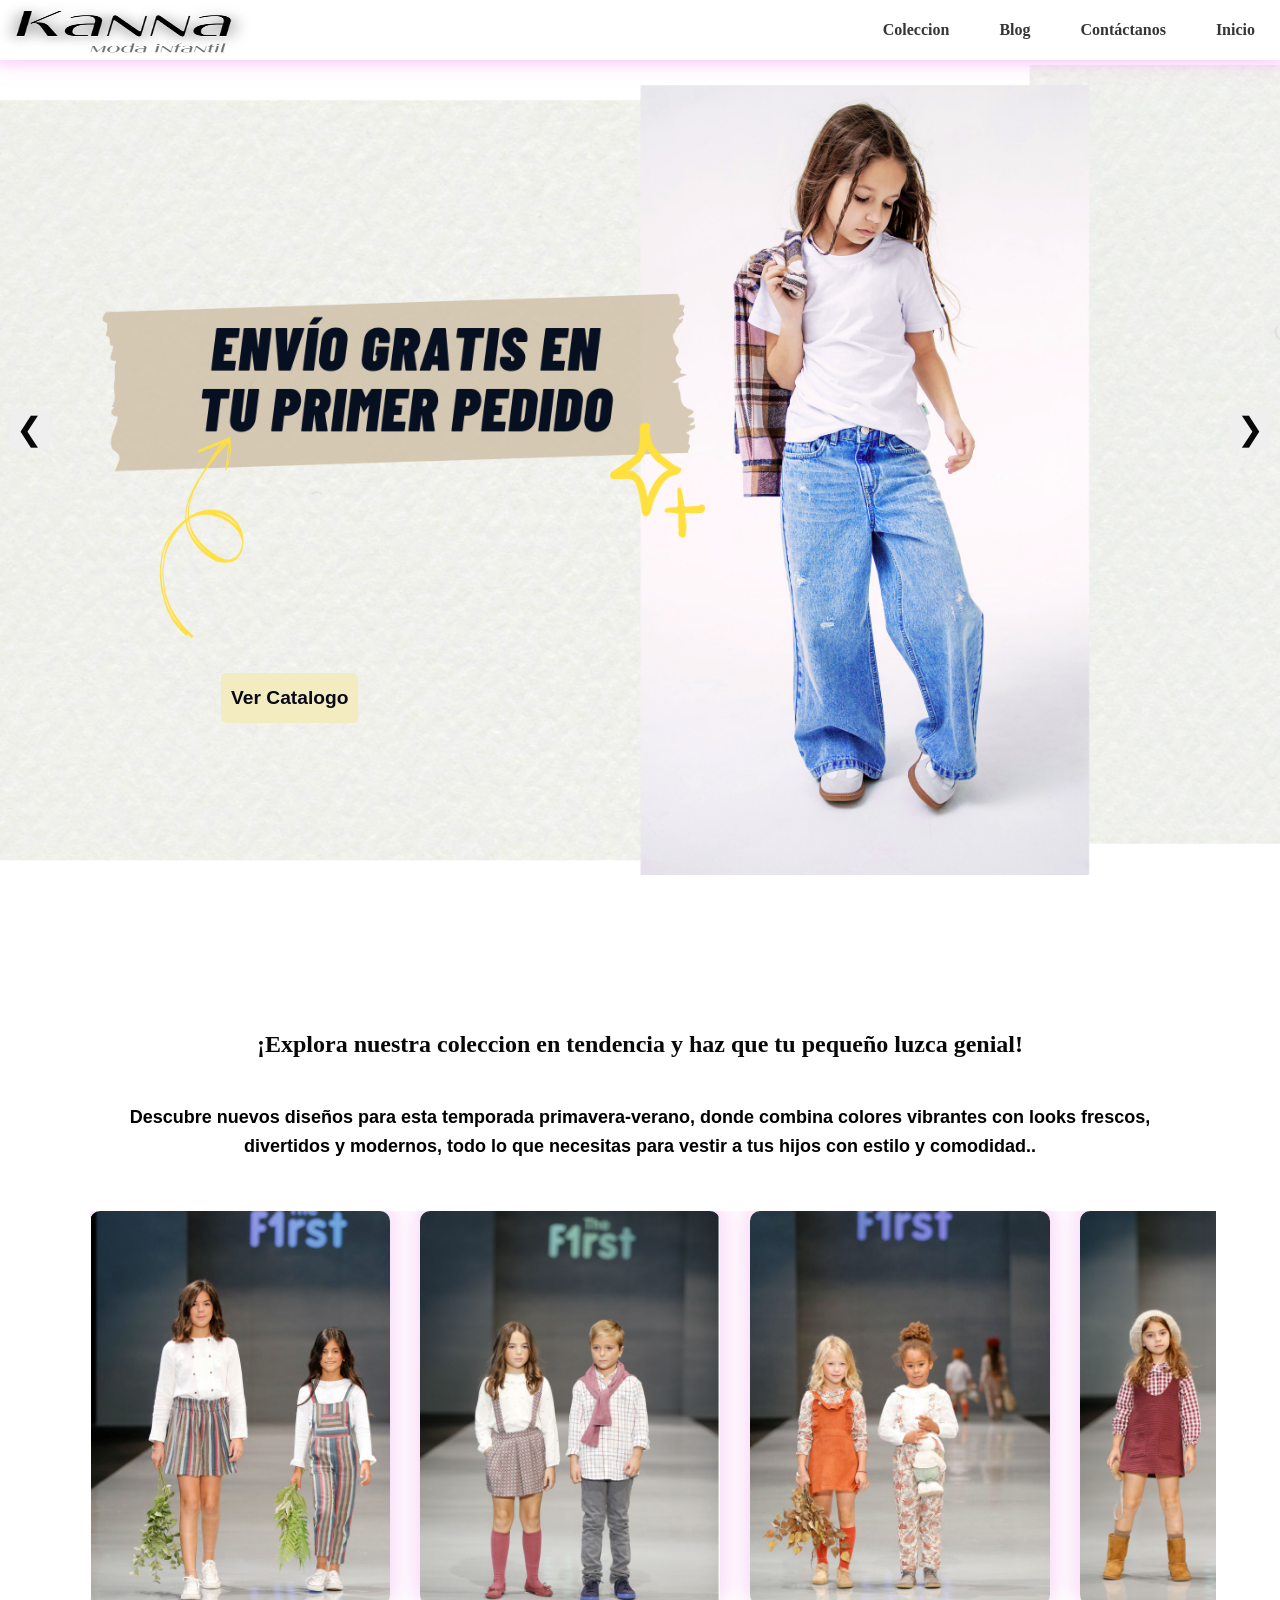
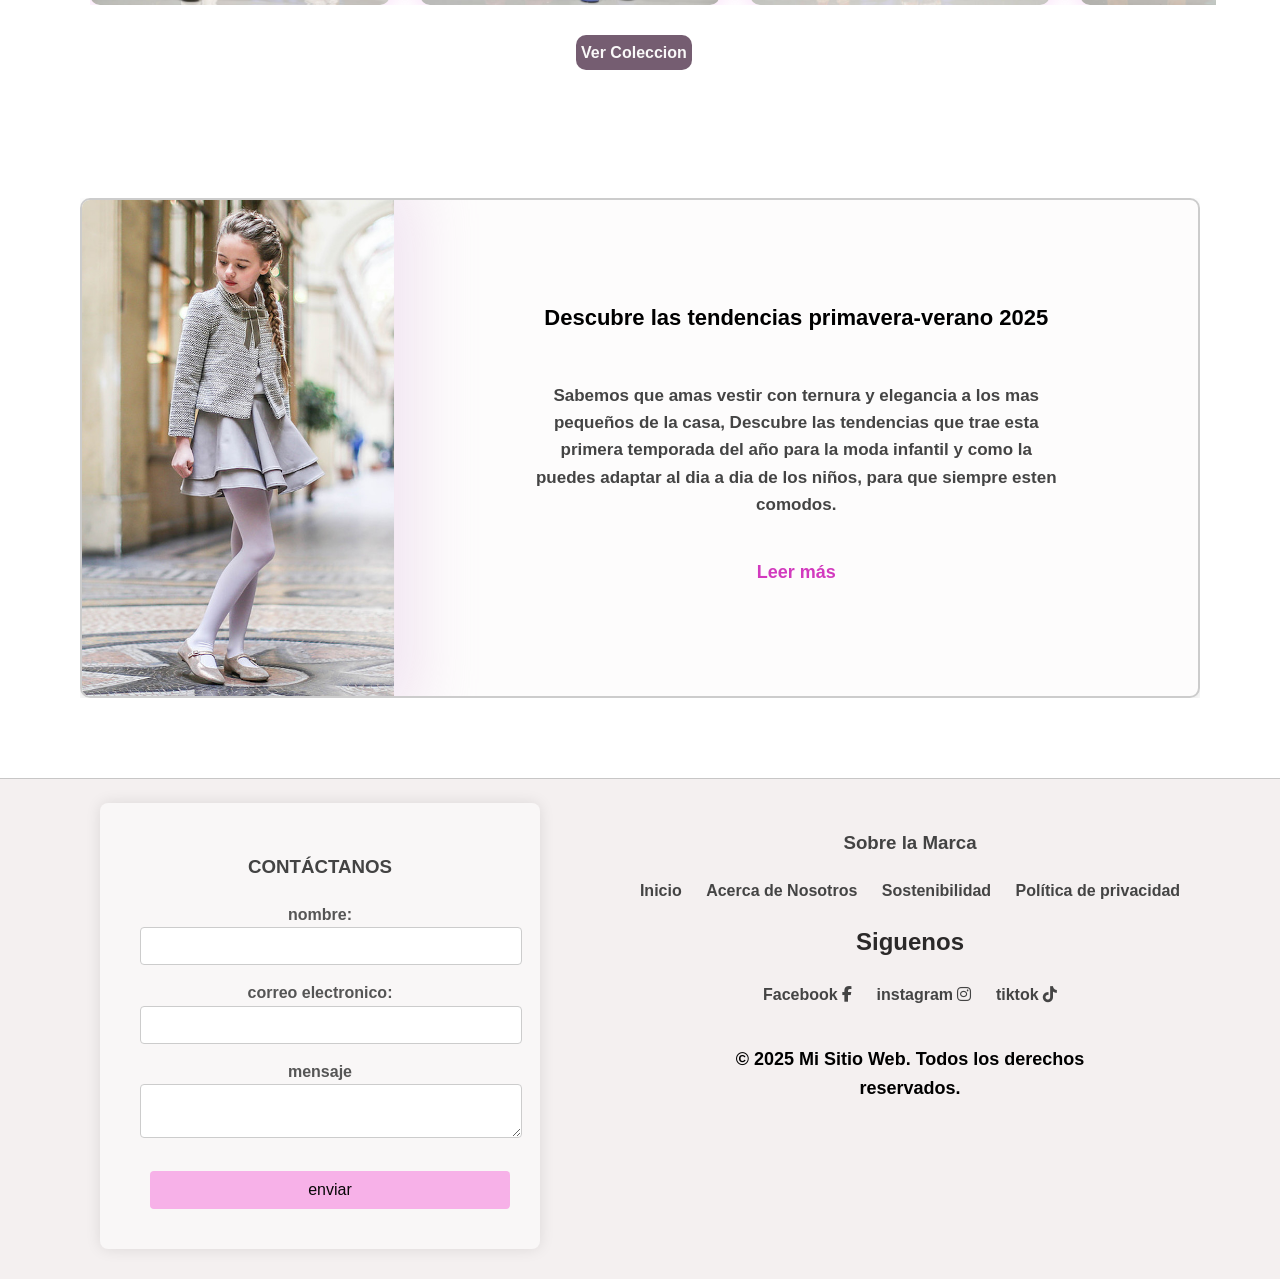
<file: index.html>
<!DOCTYPE html>
<html lang="es">
<head>
    <meta charset="UTF-8">
    <meta name="viewport" content="width=device-width, initial-scale=1.0">
    <title>Document</title>
    <link rel="stylesheet" href="styles.css">
    <link rel="stylesheet" href="https://cdnjs.cloudflare.com/ajax/libs/font-awesome/6.5.0/css/all.min.css"
   />
</head>
<body>
   <!--aqui encabezado informacion comercial, logo y navegador fijo-->
   <header class="banner-navegacion">
    <div class="proyect"><img src="kanna3.png" class="proyect"  alt="proyecto1" /></div>
    <nav class="navegacion">
     <ul>
      <li><a href="catalogo.html">Coleccion</a></li>
      <li><a href="blog.html">Blog</a></li>
      <li><a href="#contact">Contáctanos</a></li>
      <li><a href="index.html">Inicio</a></li>
     </ul>
    </nav>
 </header>

 <div class="banner">
  <div class="slides">
    <div class="slide">
      <img src="baner.png" alt="Publicidad 1">
      <a href="catalogo.html" class="banner-link">Ver Catalogo</a>
    </div>
    <div class="slide">
      <img src="baner5.png" alt="Publicidad 2">
    </div>
    <div class="slide">
      <img src="baner1.png" alt="Publicidad 3">
      <a href="catalogo.html" class="banner-link2">Ver Colección</a>
    </div>
    <div class="slide">
      <img src="baner2.png" alt="Publicidad 4">
      <a href="blog.html" class="banner-link1">Ir al Blog</a>
    </div>
  </div>

  <button class="prev">&#10094;</button>
  <button class="next">&#10095;</button>
</div>

<!--aqui informacion de tendencias y de la marca-->

  <section id="about">
      <h2>¡Explora nuestra coleccion en tendencia y haz que tu pequeño luzca genial!</h2>
      <p>
        Descubre nuevos diseños para esta temporada primavera-verano, donde combina 
        colores vibrantes con looks frescos, divertidos y modernos, todo lo que necesitas 
        para vestir a tus hijos con estilo y comodidad..
      </p>
  </section>

<!--aqui imagenes del portafolio-->

<section id= "gallery2">
  <div class="slider">
    <div class="slide-track">
      <img src="moda_1.jpg" class="slide1" alt="proyecto2" />
      <img src="moda_2.jpg" class="slide1" alt="proyecto2"/>
      <img src="moda 3.jpg" class="slide1" alt="proyecto2"/>
      <img src="moda_4.jpg" class="slide1" alt="proyecto2"/>
      <img src="moda_5.jpg" class="slide1" alt="proyecto2"/>
    </div>
  </div>
</section> 
<nav class="navegacion2">
<a href="catalogo.html">Ver Coleccion</a>
</nav>

<!-- breve introduccion al blog -->

<div class="blog-container">
  <div class="blog-post">
    <img src="blog.jpg" alt="Imagen del Blog">
    <div class="blog-content">
      <h2>Descubre las tendencias primavera-verano 2025</h2>
      <p>Sabemos que amas vestir con ternura y elegancia a los mas pequeños de la casa, Descubre
        las tendencias que trae esta primera temporada del año para la moda infantil y como la
        puedes adaptar al dia a dia de los niños, para que siempre esten comodos.
      </p>
      <a href="blog.html">Leer más</a>
    </div>
  </div>
</div>


<!-- seccion para contacto y finaliza la pagina -->

<footer class="footer">

 <div class="footer-content">
  <div class="footer-links">
    <h3>Sobre la Marca</h3>
    <a href="#">Inicio</a>
    <a href="#nosotros">Acerca de Nosotros</a>
    <a href="#sostenibilidad">Sostenibilidad</a>
    <a href="#politicaprivacidad">Política de privacidad</a>
  </div>
  <div class="footer-social">
    <h2>Siguenos</h2>
    <a href="https://facebook.com" target="_blank">Facebook
      <i class="fab fa-facebook-f"></i>
    </a>
    <a href="https://instagram.com" target="_blank">instagram
      <i class="fab fa-instagram"></i>
    </a>
    <a href="https://tiktok.com" target="_blank">tiktok
      <i class="fab fa-tiktok"></i>
    </a>
  </div>
  <p>&copy; 2025 Mi Sitio Web. Todos los derechos reservados.</p>
 </div>



 <section id="contact">
  <h3>CONTÁCTANOS</h3>
  <form id="miformulario" action="/submit" method="post" onsubmit="vaciar.call(this);returmfalse;">
    <label for="name">nombre:</label>
    <input type="text" id="name" name="name" required /><br />
    <label for="email">correo electronico:</label>
    <input type="email" id="email" name="email" required /><br />
    <label for="message">mensaje</label>
    <textarea name="message" id="message" required></textarea><br />
    <input type="submit" value="enviar" />
  </form>
</section>
</footer>

<script src="styles.js"></script>
    
  </body>
</html>
</file>
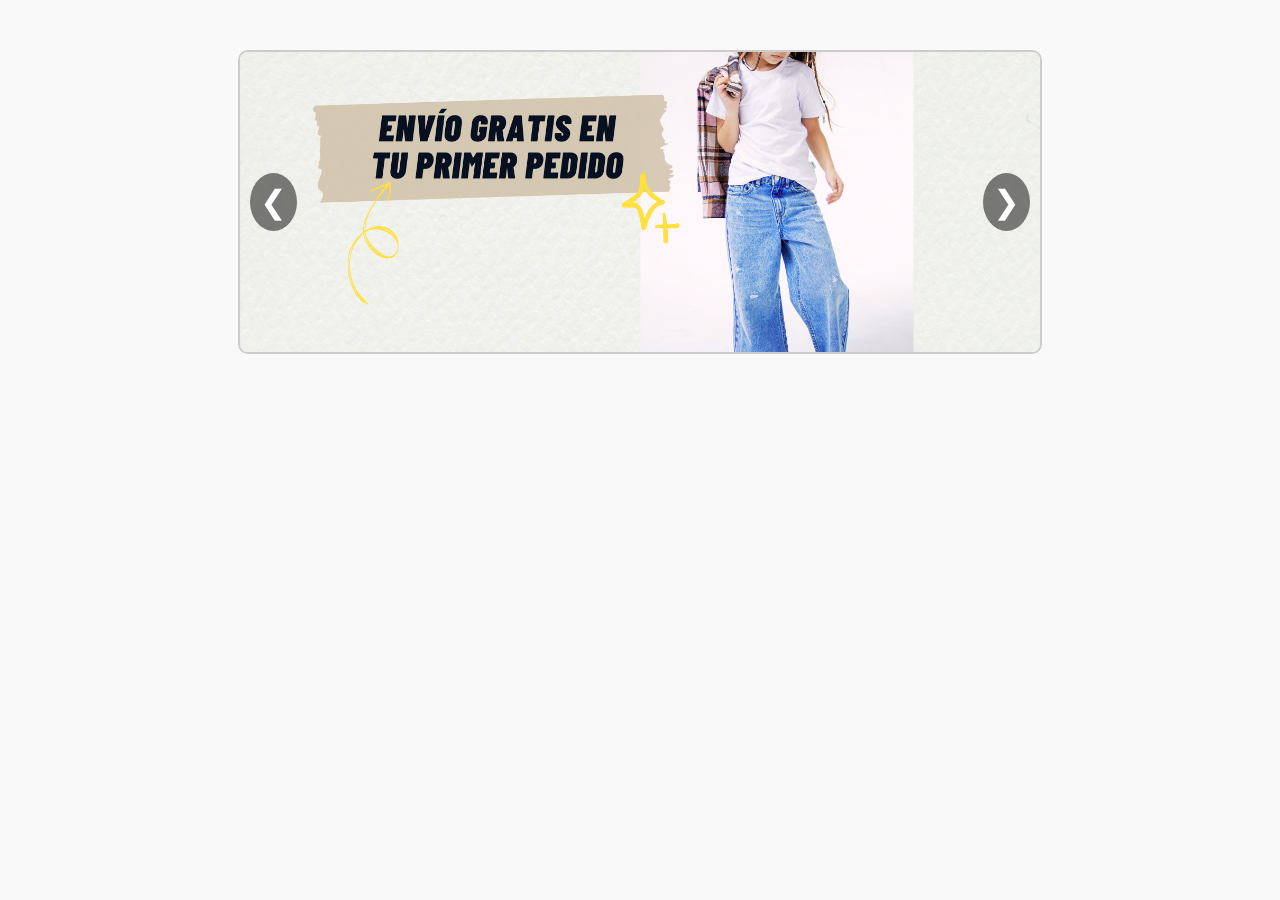
<file: blog.html>
<!DOCTYPE html>
<html lang="en">
<head>
    <meta charset="UTF-8">
    <meta name="viewport" content="width=device-width, initial-scale=1.0">
    <title>Document</title>
    <link rel="stylesheet" href="blog.css">

</head>
<body>
    <div class="carousel">
        <div class="slide active">
          <img src="baner.png" alt="Publicidad 1">
        </div>
        <div class="slide">
          <img src="baner.png" alt="Publicidad 2">
        </div>
        <div class="slide">
          <img src="baner.png" alt="Publicidad 3">
        </div>
    
        <button class="prev">&#10094;</button>
        <button class="next">&#10095;</button>
      </div>
    
      <script src="blog.js"></script>
</body>
</html>
</file>
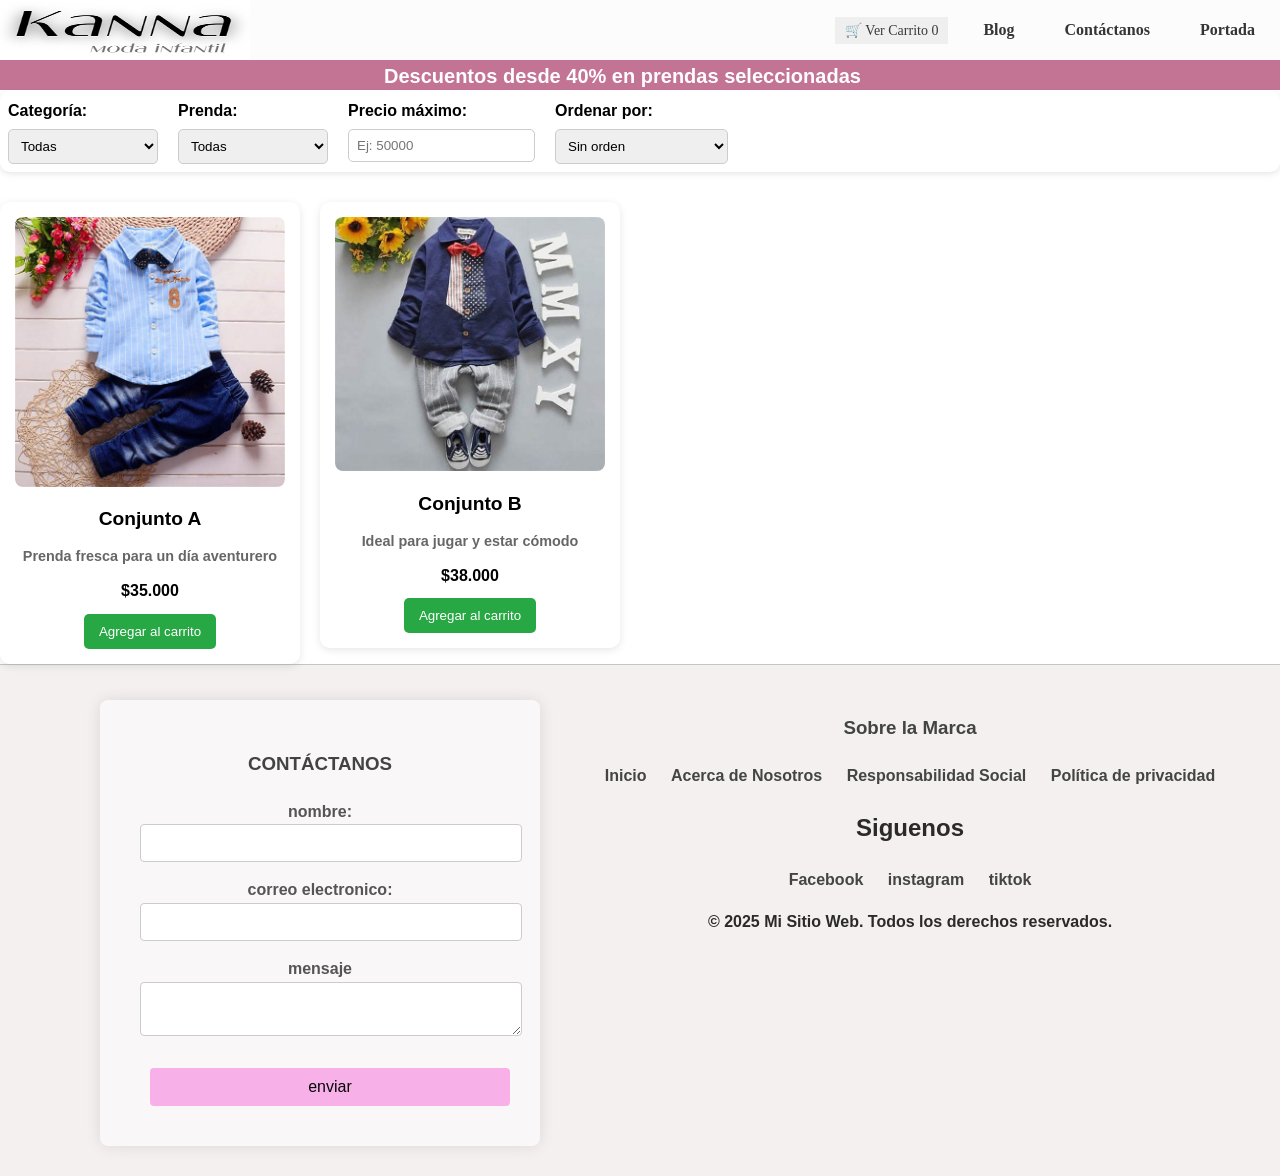
<file: catalogo.html>
<!DOCTYPE html>
<html lang="en">
<head>
    <meta charset="UTF-8">
    <meta name="viewport" content="width=device-width, initial-scale=1.0">
    <title>Document</title>
    <link rel="stylesheet" href="catalogo.css">
</head>
<body>
  <header class="banner-navegacion">
    <div class="proyect"><img src="kanna3.png" class="proyect"  alt="proyecto1" /></div>
    <nav class="navegacion">
     <ul>
      <li><button id="btnCarritoNav"> 🛒 Ver Carrito <span id="contadorCarrito">0</span></button></li>
      <li><a href="#blog">Blog</a></li>
      <li><a href="#contact">Contáctanos</a></li>
      <li><a href="index.html">Portada</a></li>
     </ul>
    </nav>
 </header>

 <div class="contenedor-textos">
   <div id="texto1" class="visible">
    <p>Descuentos desde 40% en prendas seleccionadas</p>
  </div>
  <div id="texto2" class="oculto">
    <p>Envio gratis en tu primera compra</p>
  </div>
  </div>

  <div class="filtros">
    <label> Categoría:
      <select id="filtroCategoria">
        <option value="todas">Todas</option>
        <option value="bebe">Bebé</option>
        <option value="niños">Niños</option>
        <option value="niñas">Niñas</option>
      </select>
    </label>
  
    <label> Prenda:
      <select id="filtroPrenda">
        <option value="todas">Todas</option>
        <option value="camiseta">Camiseta</option>
        <option value="pantalon">Pantalón</option>
        <option value="vestido">Vestido</option>
        <option value="conjuntos">Conjuntos</option>
        <option value="enterizos">Enterizos</option>
      </select>
    </label>
  
    <label>  Precio máximo:
        <input type="number" id="filtroPrecio" placeholder="Ej: 50000">
    </label>
  
    <label>  Ordenar por:
      <select id="ordenarPrecio">
        <option value="ninguno">Sin orden</option>
        <option value="asc">Precio: menor a mayor</option>
        <option value="desc">Precio: mayor a menor</option>
      </select>
    </label>
  </div>
  
  <div id="carritoModal" class="modal">
    <div class="modal-content">
      <span class="cerrar" id="cerrarModal">&times;</span>
      <h2>Mi Carrito</h2>
      <div id="carritoContenido"></div>
      <p id="totalPrecio">Total: $0</p>
      <button id="vaciarCarrito">Vaciar Carrito</button>
    </div>
  </div>
  
<div class="tarjetas-container">
    <div class="classflex">
      <div class="card" data-id="1" data-precio="35000" data-categoria="niños" data-prenda="conjuntos">
        <img src="p1.jpg" alt="Producto 1">
        <h5 class="card-title">Conjunto A</h5>
        <p class="card-text">Prenda fresca para un día aventurero</p>
        <p>$35.000</p>
         <button class="agregar-carrito" data-id="1" data-nombre="Conjunto A" data-precio="35000" data-imagen="p1.jpg">
            Agregar al carrito
          </button>
          
      </div>
    </div>
  
  <div class="classflex">
    <div class="card" data-id="2" data-precio="38000" data-categoria="niños" data-prenda="conjuntos">
      <img src="p2.jpg" alt="Producto 2">
      <h5 class="card-title">Conjunto B</h5>
      <p class="card-text">Ideal para jugar y estar cómodo</p>
      <p>$38.000</p>
      <button class="agregar-carrito" data-id="2" data-nombre="Conjunto B" data-precio="38000" data-imagen="p2.jpg">
        Agregar al carrito
      </button>
      </div>
    </div>
  </div>
  

  <footer class="footer">
   <div class="footer-content">
     <div class="footer-links">
       <h3>Sobre la Marca</h3>
       <a href="#">Inicio</a>
       <a href="#">Acerca de Nosotros</a>
       <a href="#">Responsabilidad Social</a>
       <a href="#">Política de privacidad</a>
     </div>
     <div class="footer-social">
       <h2>Siguenos</h2>
       <a href="https://facebook.com" target="_blank">Facebook
         <i class="fab fa-facebook-f"></i>
       </a>
       <a href="https://instagram.com" target="_blank">instagram
         <i class="fab fa-instagram"></i>
       </a>
       <a href="https://tiktok.com" target="_blank">tiktok
       </a>
     </div>
     <p>&copy; 2025 Mi Sitio Web. Todos los derechos reservados.</p>
    </div>
 
    <section id="contact">
      <h3>CONTÁCTANOS</h3>
      <form id="miformulario" action="/submit" method="post" onsubmit="vaciar.call(this);returmfalse;">
        <label for="name">nombre:</label>
        <input type="text" id="name" name="name" required /><br />
        <label for="email">correo electronico:</label>
        <input type="email" id="email" name="email" required /><br />
        <label for="message">mensaje</label>
        <textarea name="message" id="message" required></textarea><br />
        <input type="submit" value="enviar" />
      </form>
    </section>
</footer>

  
  <script src="catalogo.js"></script>
  <script src="micarrito.js"></script>
</body>
</html>
</file>
<file: styles.css>
/* espacio para la pagina */
body {
  font-family: "Lucida Sans", "Lucida Sans Regular", "Lucida Grande",
    "Lucida Sans Unicode", Geneva, Verdana, sans-serif;
  line-height: 1.6;
  font-weight: bold;
  margin: 0;
  padding: 0;
  scroll-behavior: smooth;
}
/* espacio de estilos para el banner de navegacion */

.banner-navegacion {
    top: 0;
    width: 100%;
    background-color: rgb(255, 255, 255);
    position: fixed;
    z-index: 1000;
    display: flex;
    justify-content: space-between;
    align-items: center;
    box-shadow: 0px 0px 15px 4px rgba(245, 171, 245, 0.637)
}

.navegacion ul {
  list-style: none;
  display: flex;               /* Usamos flexbox para alinear horizontalmente */
  justify-content: center;     /* Centrar los elementos horizontalmente */
  text-align: center;
}

.navegacion ul li {
  margin: 0 10px;              /* Espaciado entre los elementos */
  display: inline;
}

.navegacion ul li a {
  color: #030303cc;              /* Color de texto */
  font-family:  "Lucida Sans Regular", "Lucida Grande",
  "Lucida Sans Unicode";
  text-decoration: none;       /* Eliminar subrayado */
  font-size: 16px;
  font-weight: bold;
  padding: 10px 15px;          /* Espaciado interno para los enlaces */
  transition: background-color 0.4s ease; /* Transición suave en el fondo */
}

.navegacion ul li a:hover {
  background-color: #f86ef8f6;   /* Fondo oscuro al pasar el mouse */
  border-radius: 10px;           /* Bordes redondeados */
}

/* finaliza estilos banner de navegacion */

/* Estilos para imagen logo */

.proyect {  
  width: 250px;
  height: 60px; /* en auto mantiene la proporción de la imagen */
  /* opacity: 0.5; define la opacidad de la imagen */
}

/* Estilos baner publicitario*/

.banner {
  position: relative;
  margin-top: 65px;
  width: 100%;
  height: 100vh;
  display: flex;
  justify-content: center;
  padding: 0px;
  overflow: hidden;
}

.slides {
  display: flex;
  width: 500%; 
  height: 90%;
  transition: transform 0.5s ease-in-out;
}

.slide {
  flex: 0 0 100%;
  height: 100%;
  position: relative;
}

.slide img {
  width: 100%;
  height: 100%;
  object-fit: cover;
}

.banner-link {
  position: absolute;
  display: inline;
  top: 75%;
  font-size: 1.2rem;
  right: 72%;        
  padding: 10px 10px;
  text-decoration: none;
  border-radius: 5px;
  background-color: #f3ecc1;
  color: #090918;
  transition: background 0.3s;
  z-index: 5;
}

.banner-link:hover {
  background: rgb(248, 250, 147);
  color: #090918;
}

.banner-link1 {
  position: absolute;
  display: inline;
  top: 85%;
  font-size: 1.2rem;
  right: 18%;        
  padding: 5px 5px;
  text-decoration: none;
  font-size: 24px;
  border-radius: 5px;
  color: #f864f1;
  transition: background 0.3s;
  z-index: 5;
}

.banner-link1:hover {
  color: #cb06fc;
}

.banner-link2 {
  position: absolute;
  display: inline;
  top: 90%;
  font-size: 1.2rem;
  right: 48%;        
  padding: 5px 5px;
  text-decoration: none;
  border-radius: 5px;
  background-color: #e6e5e091;
  color: #090918;
  transition: background 0.3s;
  z-index: 5;
}

.banner-link2:hover {
  background: #f3ecc1;
  color: #090918;
}

button.prev { left: 10px; }
button.next { right: 10px; }

button.prev,
button.next {
  position: absolute;
  top: 40%;
  transform: translateY(-40%);
  border: none;
  color: rgb(8, 8, 8);
  font-size: 2rem;
  cursor: pointer;
  z-index: 10;
}

/* finaliza Estilos banner */

/* Estilos para titulos y parrafos, contenido de la pagina */

#about h2 {
  margin-top: 60px;
  color: rgb(8, 8, 8);
  text-align: center;
  font-family: "Lucida Sans Regular", "Lucida Grande",
  "Lucida Sans Unicode";
}

p {
  font-size: 18px;
  line-height: 1.6;
  color: #000000;
  text-align: center;
  padding: 20px;
  margin-bottom: 30px;
  margin-left: 100px;
  margin-right: 100px;
}

/* Estilos para imagenes */

.slider img {
  display: flex;
  margin-top: 0px;
  width: 300px; /* Ajusta al 100% del contenedor */
  height: auto; /* Mantiene la proporción */
  border-radius: 10px; /* (opcional) Bordes redondeados */
  object-fit: cover; /* (opcional) Ajusta la imagen sin deformarla */
  box-shadow: 0px -5px 19px 5px  rgba(246, 198, 244, 0.705); 
}


.slider {
  justify-content: flex-start;
  width: 88%;               /* ancho visible (una imagen) */
  overflow: hidden;           /* oculta lo que se desborda */
  margin: 30px;
  margin-left: 90px;
}

.slide-track {
  display: flex;
  width: max-content;
  animation: slide 10s infinite;
  gap: 30px; 
  
}

/* Animación */
@keyframes slide {
  0%   { transform: translateX(0); }
  30%  { transform: translateX(100px); }
  70%  { transform: translateX(-400px); }
  100% { transform: translateX(0); }
}

.navegacion2 a {
  display: inline-block;
  margin-left: 45%;
  padding: 5px;
  background-color: #320e2cab;
  color: #f9f8f8;
  text-decoration: none;
  font-weight: bold;
  border-radius:10px;
  transition: background-color 0.9s ease;
}
.navegacion2 a:hover {
  background-color: #f681f6bd;   /* Fondo oscuro al pasar el mouse */
}

/* finaliza espacio para el contenido de la pagina */

/* estilos introduccion al blog */
.blog-container {
  max-width: 90%;
  height: 500px;
  margin: 80px 80px;
  margin-top: 10%;
  display: flex;
  flex-wrap: wrap;
  gap: 20px;
  align-items: center;
  flex-direction: column; 
  overflow: hidden;
  transition: transform 0.3s ease;
}

.blog-container:hover {
  transform: scale(1.01);
}

.blog-post {
  display: flex;
  flex-direction: row; 
  align-items: center;
  background-color: rgba(253, 252, 252, 0.9);
  border: 2px double #ccc;
  border-radius: 10px;
  overflow: hidden;
  box-shadow: 0 4px 12px rgba(0,0,0,0.1);
}

@media (max-width: 600px) {
  .blog-post {
    flex-direction: column;
  }

  .blog-post img {
    width: 100%;
    height: auto;
  }
}

.blog-post img {
  display: flex;
  margin: 0px;
  width: 28%;
  height: auto;
  box-shadow: 0 0px 60px 20px rgba(228, 198, 228, 0.482);
  object-fit: cover;
}

.blog-content {
  padding: 20px;
  text-align: center;
  font-size: 18px;
  color: #000000;
  flex: 1;
  display: flex;
  flex-direction: column;
  justify-content: center;
}

.blog-content h2 {
  margin: 0px;
  font-size: 22px;
  text-align: center;
  margin-bottom: 10px;
}

.blog-content p {
  font-size: 17px;
  color: #444;
  text-align: center;
  margin-bottom: 10px;
}

.blog-content a {
  display: inline-block;
  margin: 10px;
  color: #d23abe;
  text-decoration: none;
  font-weight: bold;
}


/*espacio de estilos para contacto */


.footer {
  background-color: #f4f0f0;
  padding: 30px 40px;
  text-align: center;
  font-size: 16px;
  color: #2b2929;
  border-top: 1px solid #c7c6c6;
}

.footer-content {
  /* max-width: 900px; */
  margin-left: 45%;
  justify-content: space-between;
  align-items: right;
  flex-wrap: wrap;
  
}

.footer-links,
.footer-social {
  padding-top: 0;
  margin-top: 0;
}

.footer-links a,
.footer-social a {
  margin: 0 10px;
  color: #444;
  text-decoration: none;
  transition: color 0.3s;
}

.footer-links a:hover,
.footer-social a:hover {
  color: #c144b2;
}

@media (max-width: 600px) {
  .footer-links,
  .footer-social {
    display: flex;
    flex-direction: column;
    gap: 10px;
  }

  .footer-links a,
  .footer-social a {
    margin: 5px 0;
  }
}


#contact {
  padding: 0px;
  margin-top: -350px;
  margin-left: 60px;
  padding-top: 0;
  background-color: #f9f7f7;
  padding: 30px 40px;
  border-radius: 8px;
  box-shadow: 0 0 15px rgba(0, 0, 0, 0.1);
  width: 30%;
  max-width: 400px;
  height: 50%;
}

form label {
  margin-bottom: 5px;
  display: inline;
  color: #555;
}

form input,
form textarea {
  margin-bottom: 15px;
  padding: 10px;
  font-size: 14px;
  border: 1px solid #ccc;
  border-radius: 4px;
  width: 100%;
}

form input[type="submit"] {
  margin: 10px;
  width: 100%;
  padding: 10px;
  background-color: rgb(247, 177, 232);
  color: rgb(7, 7, 7);
  border: none;
  border-radius: 4px;
  font-size: 16px;
  cursor: pointer;
  transition: background-color 3s ease;
}
form input[type="submit"]:hover {
  background-color: #f73ef7fd; 
  color: #010101;
}

h3 {
  margin-bottom: 20px;
  text-align: center;
  color: #434343;
}






/* finaliza espacio para contacto */

@media (max-width: 600px) {
  nav ul {
    display: block;
    flex-direction: column;
    align-items: center;
  }
  .gallery {
    flex-direction: row;
    align-items: end;
  }
}
</file>
<file: blog.css>
body {
    margin: 0;
    font-family: Arial, sans-serif;
    background-color: #f9f9f9;
  }
  
  .carousel {
    position: relative;
    max-width: 800px;
    height: 300px;
    margin: 50px auto;
    overflow: hidden;
    border: 2px solid #ccc;
    border-radius: 10px;
    background: #000;
  }
  
  .slide {
    display: none;
    height: 100%;
  }
  
  .slide img {
    width: 100%;
    height: 100%;
    object-fit: cover;
  }
  
  .slide.active {
    display: block;
  }
  
  button.prev,
  button.next {
    position: absolute;
    top: 50%;
    transform: translateY(-50%);
    background-color: rgba(0,0,0,0.5);
    border: none;
    color: white;
    font-size: 2rem;
    padding: 10px;
    cursor: pointer;
    z-index: 10;
    border-radius: 50%;
  }
  
  button.prev {
    left: 10px;
  }
  
  button.next {
    right: 10px;
  }
</file>
<file: catalogo.css>
/* espacio para la pagina */
body {
    font-family: "Lucida Sans", "Lucida Sans Regular", "Lucida Grande",
      "Lucida Sans Unicode", Geneva, Verdana, sans-serif;
    line-height: 1.6;
    font-weight: bold;
    margin: 0;
    padding: 0;
    scroll-behavior: smooth;
  }
  /* espacio de estilos para el banner de navegacion */
  
  .banner-navegacion {
      top: 0;
      width: 100%;
      background-color: rgb(253, 252, 252);
      position: fixed;
      z-index: 1000;
      display: flex;
      justify-content: space-between;
      align-items: center;
      /* box-shadow: 0px 10px 25px 4px rgba(245, 171, 245, 0.719) */
  }
  
  .navegacion ul {
    list-style: none;
    display: flex;               /* Usamos flexbox para alinear horizontalmente */
    justify-content: center;     /* Centrar los elementos horizontalmente */
    text-align: center;
  }
  
  .navegacion ul li {
    margin: 0 10px;              /* Espaciado entre los elementos */
    display: inline;
  }
  
  .navegacion ul li a {
    color: #030303cc;              /* Color de texto */
    font-family:  "Lucida Sans Regular", "Lucida Grande",
    "Lucida Sans Unicode";
    text-decoration: none;       /* Eliminar subrayado */
    font-size: 16px;
    padding: 10px 15px;          /* Espaciado interno para los enlaces */
    transition: background-color 0.4s ease; /* Transición suave en el fondo */
  }
  
  .navegacion ul li a:hover {
    background-color: #efa4efab;   /* Fondo oscuro al pasar el mouse */
    border-radius: 10px;           /* Bordes redondeados */
  }

  #btnCarritoNav {
    color: #0e0d0dcc;            
    font-family:  "Lucida Sans Regular", "Lucida Grande",
    "Lucida Sans Unicode";
    text-decoration: none;
    border: none;      
    font-size: 14px;
    padding: 5px 10px;         
    transition: background-color 0.4s ease;
  }

  #btnCarritoNav:hover{
    background-color:  #efa4efab;
    border-radius: 10px;  
  }
  
  /* Estilos para imagen logo */
  
  .proyect {  
    width: 250px;
    height: 60px; /* en auto mantiene la proporción de la imagen */
    /* opacity: 0.5; define la opacidad de la imagen */
  }
/* finaliza estilos banner de navegacion */

/* contenido de texto inicial */
.contenedor-textos {
  position: relative;
  height: 50px;
  margin-top: 40px;
  background-color: #bb5f85de;
}

#texto1,
#texto2 {
  display: flex;
  font-size: 20px;
  text-align: center;
  font-weight: bold;
  transition: opacity 1s ease;
  position: absolute;
  color: #fffefe;
}

#texto1{ margin-left: 30%;}
#texto2{margin-left: 35%;}

.visible {
  opacity: 1;
}

.oculto {
  opacity: 0;
}

/* Estilos filtros */


/* Filtros */
.filtros {
  display: flex;
  flex-wrap: wrap;
  gap: 20px;
  background-color: #ffffff;
  padding: 8px;
  border-radius: 10px;
  box-shadow: 0 2px 6px rgba(0, 0, 0, 0.1);
  margin-bottom: 30px;
}

.filtros label {
  display: flex;
  flex-direction: column;
  font-weight: bold;
  min-width: 150px;
}

.filtros select,
.filtros input[type="number"] {
  padding: 8px;
  margin-top: 5px;
  border-radius: 5px;
  border: 1px solid #ccc;
}

/* Tarjetas de producto */
.tarjetas-container {
  display: flex;
  flex-wrap: wrap;
  gap: 20px;
  justify-content: flex-start;
}

.classflex {
  flex: 1 1 250px;
  max-width: 300px;
}

.card {
  background-color: #fff;
  border-radius: 10px;
  overflow: hidden;
  box-shadow: 0 2px 8px rgba(0, 0, 0, 0.1);
  padding: 15px;
  text-align: center;
  transition: transform 0.2s ease;
}

.card:hover {
  transform: scale(1.02);
}

.card img {
  width: 100%;
  height: auto;
  border-radius: 8px;
}

.card-title {
  font-size: 1.2em;
  margin: 10px 0 5px;
}

.card-text {
  font-size: 0.9em;
  color: #666;
  margin-bottom: 10px;
}

.card p {
  font-weight: bold;
  margin: 10px 0;
}

.agregar-carrito {
  background-color: #28a745;
  color: white;
  border: none;
  padding: 10px 15px;
  border-radius: 5px;
  cursor: pointer;
}

.agregar-carrito:hover {
  background-color: #218838;
}

/* Modal */
.modal {
  display: none;
  position: fixed;
  z-index: 1000;
  padding-top: 100px;
  left: 0;
  top: 0;
  width: 100%;
  height: 100%;
  overflow: auto;
  background-color: rgba(0,0,0,0.4);
}

.modal-content {
  background-color: #fefefe;
  margin: auto;
  padding: 20px;
  border: 1px solid #888;
  width: 90%;
  max-width: 500px;
  border-radius: 10px;
  position: relative;
}

.cerrar {
  color: #aaa;
  position: absolute;
  top: 10px;
  right: 20px;
  font-size: 28px;
  font-weight: bold;
  cursor: pointer;
}

.cerrar:hover,
.cerrar:focus {
  color: black;
}

#vaciarCarrito {
  background-color: #dc3545;
  color: white;
  padding: 10px 15px;
  border: none;
  border-radius: 5px;
  cursor: pointer;
}

#vaciarCarrito:hover {
  background-color: #c82333;
}


/* pie de pagina */

.footer {
    background-color: #f4f0f0;
    padding: 30px 40px;
    text-align: center;
    font-size: 16px;
    color: #2b2929;
    border-top: 1px solid #c7c6c6;
  }
  
  .footer-content {
    /* max-width: 900px; */
    margin-left: 45%;
    justify-content: space-between;
    align-items: right;
    flex-wrap: wrap;
    
  }
  
  .footer-links,
  .footer-social {
    padding-top: 0;
    margin-top: 0;
  }
  
  .footer-links a,
  .footer-social a {
    margin: 0 10px;
    color: #444;
    text-decoration: none;
    transition: color 0.3s;
  }
  
  .footer-links a:hover,
  .footer-social a:hover {
    color: #c144b2;
  }
  
  @media (max-width: 600px) {
    .footer-links,
    .footer-social {
      display: flex;
      flex-direction: column;
      gap: 10px;
    }
  
    .footer-links a,
    .footer-social a {
      margin: 5px 0;
    }
  }
  
  
  #contact {
    padding: 0px;
    margin-top: -250px;
    margin-left: 60px;
    padding-top: 0;
    background-color: #f9f7f7;
    padding: 30px 40px;
    border-radius: 8px;
    box-shadow: 0 0 15px rgba(0, 0, 0, 0.1);
    width: 30%;
    max-width: 400px;
    height: 50%;
  }
  
  form label {
    margin-bottom: 5px;
    display: inline;
    color: #555;
  }
  
  form input,
  form textarea {
    margin-bottom: 15px;
    padding: 10px;
    font-size: 14px;
    border: 1px solid #ccc;
    border-radius: 4px;
    width: 100%;
  }
  
  form input[type="submit"] {
    margin: 10px;
    width: 100%;
    padding: 10px;
    background-color: rgb(247, 177, 232);
    color: rgb(7, 7, 7);
    border: none;
    border-radius: 4px;
    font-size: 16px;
    cursor: pointer;
    transition: background-color 3s ease;
  }
  form input[type="submit"]:hover {
    background-color: #f974f9fd; 
    color: #010101;
  }
  
  h3 {
    margin-bottom: 20px;
    text-align: center;
    color: #434343;
  }
</file>
